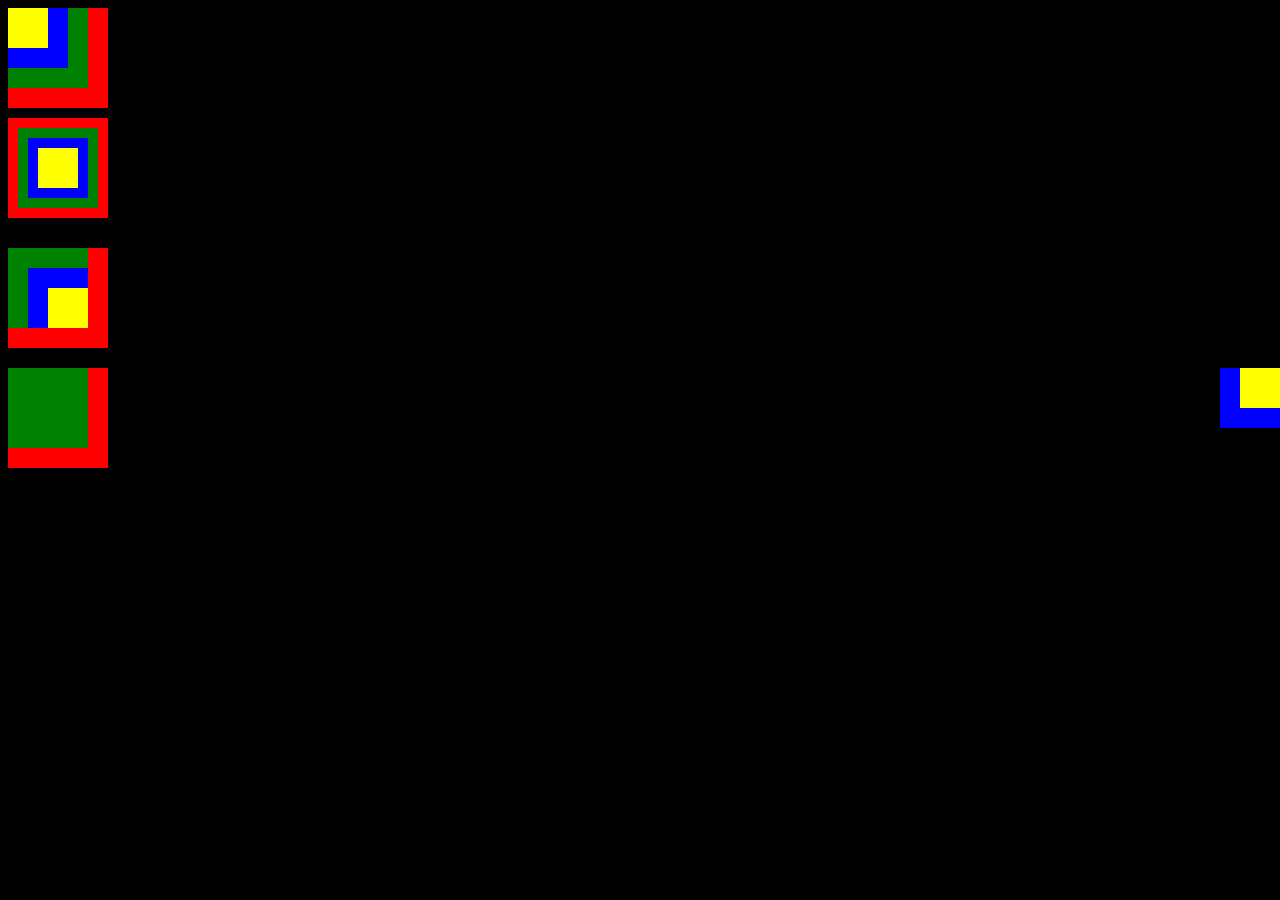
<file: Sliding Boxes/index.html>
<!DOCTYPE html>
<html lang="en">
  <head>
    <meta charset="UTF-8">
    <meta
        name="viewport"
        content="width=device-width, initial-scale=1.0"
    >
    <title>Sliding Boxes</title>

    <link
        rel="stylesheet"
        href="styles.css"
    >
  </head>
  <body>
    <div class="exercise-1">
      <div class="red">
        <div class="green">
          <div class="blue">
            <div class="yellow"></div>
          </div>
        </div>
      </div>
    </div>

    <div class="exercise-2">
      <div class="red">
        <div class="green">
          <div class="blue">
            <div class="yellow"></div>
          </div>
        </div>
      </div>
    </div>

    <div class="exercise-3">
      <div class="red">
        <div class="green">
          <div class="blue">
            <div class="yellow"></div>
          </div>
        </div>
      </div>
    </div>

    <div class="exercise-4">
      <div class="red">
        <div class="green">
          <div class="blue">
            <div class="yellow"></div>
          </div>
        </div>
      </div>
    </div>
  </body>
</html>
</file>
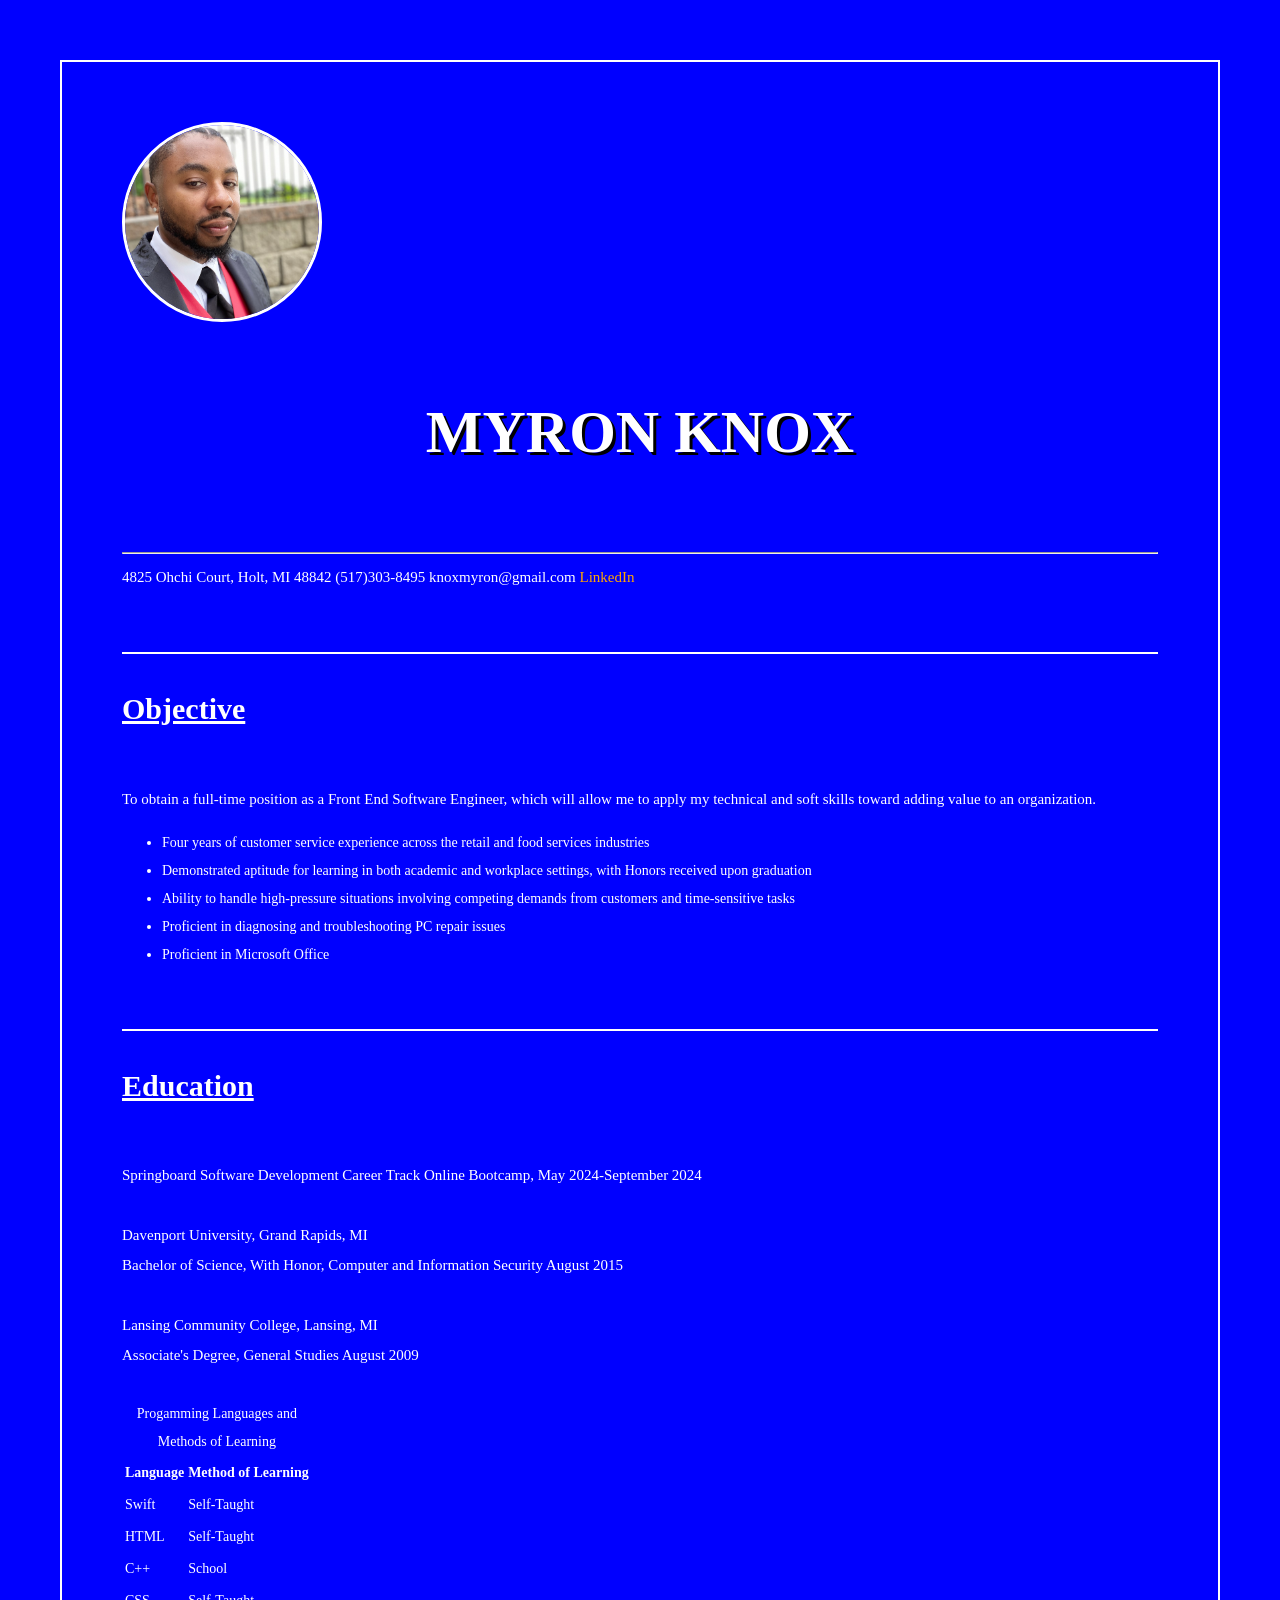
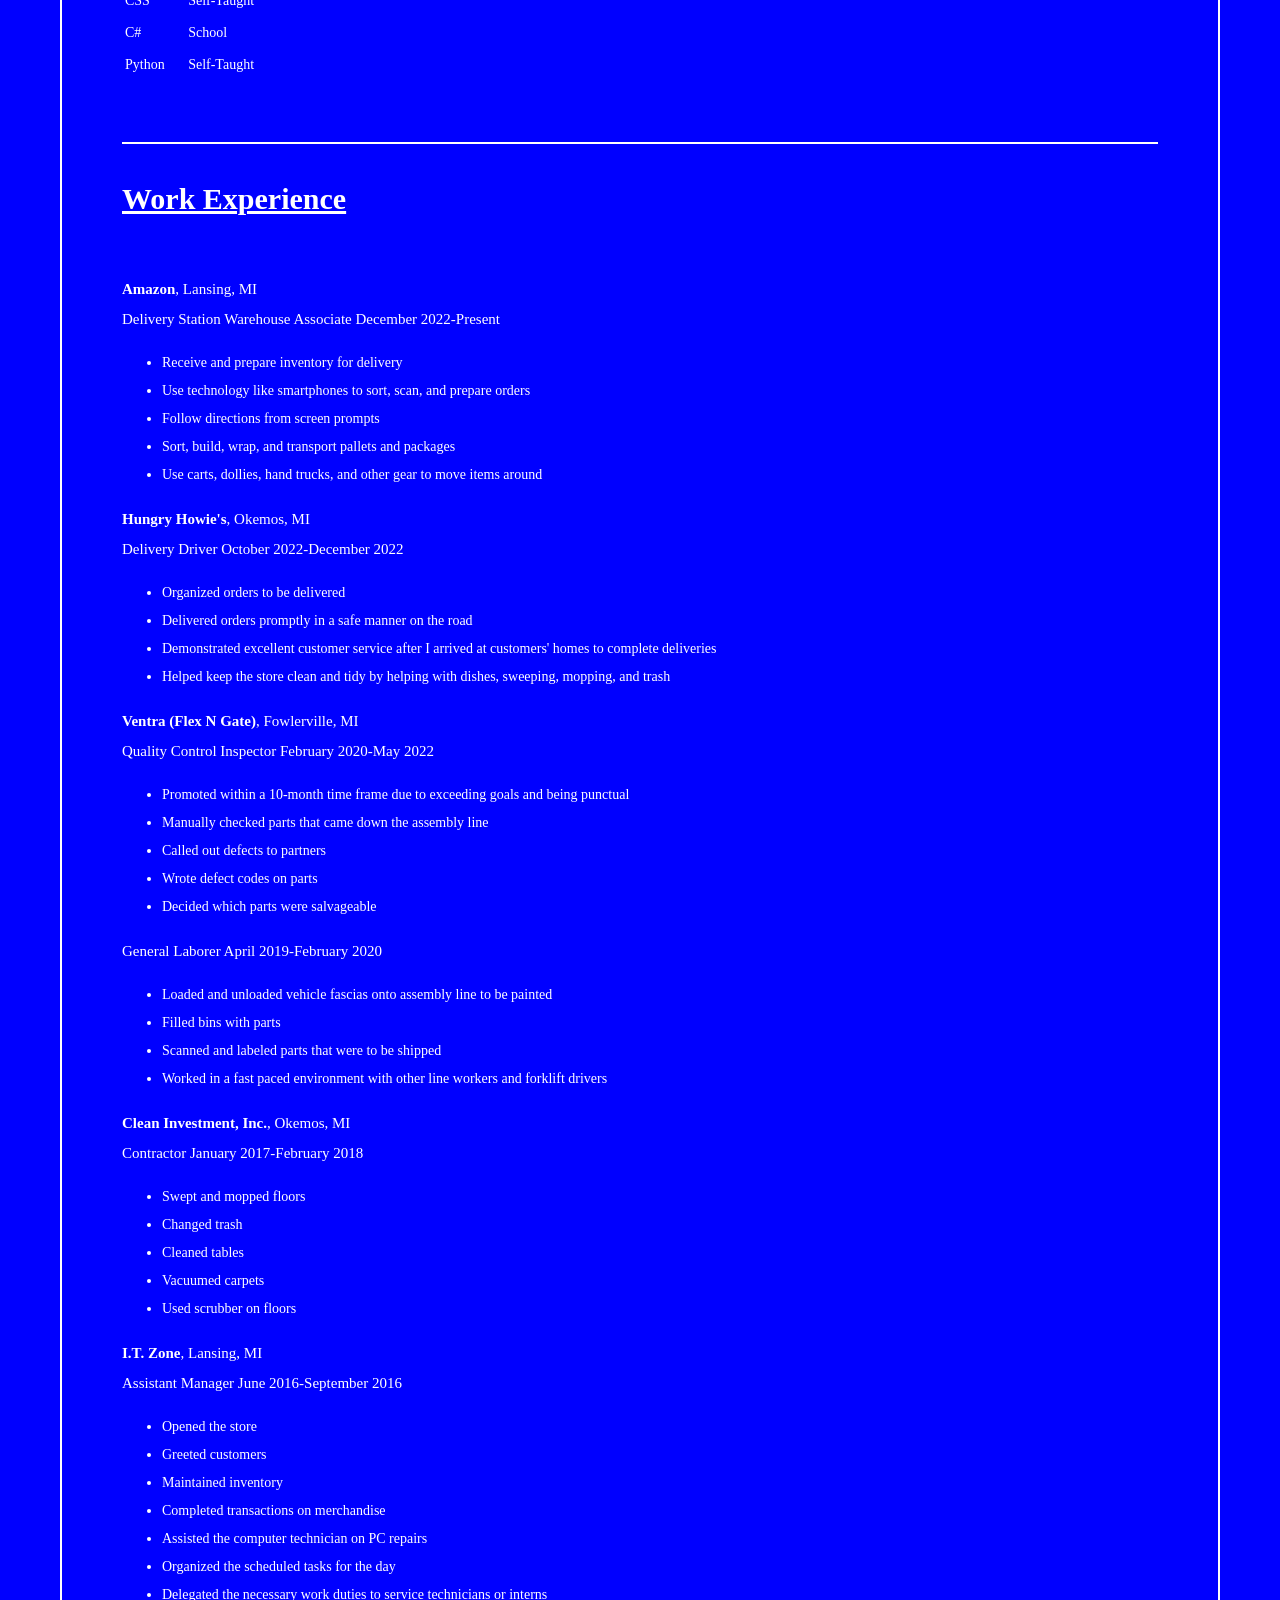
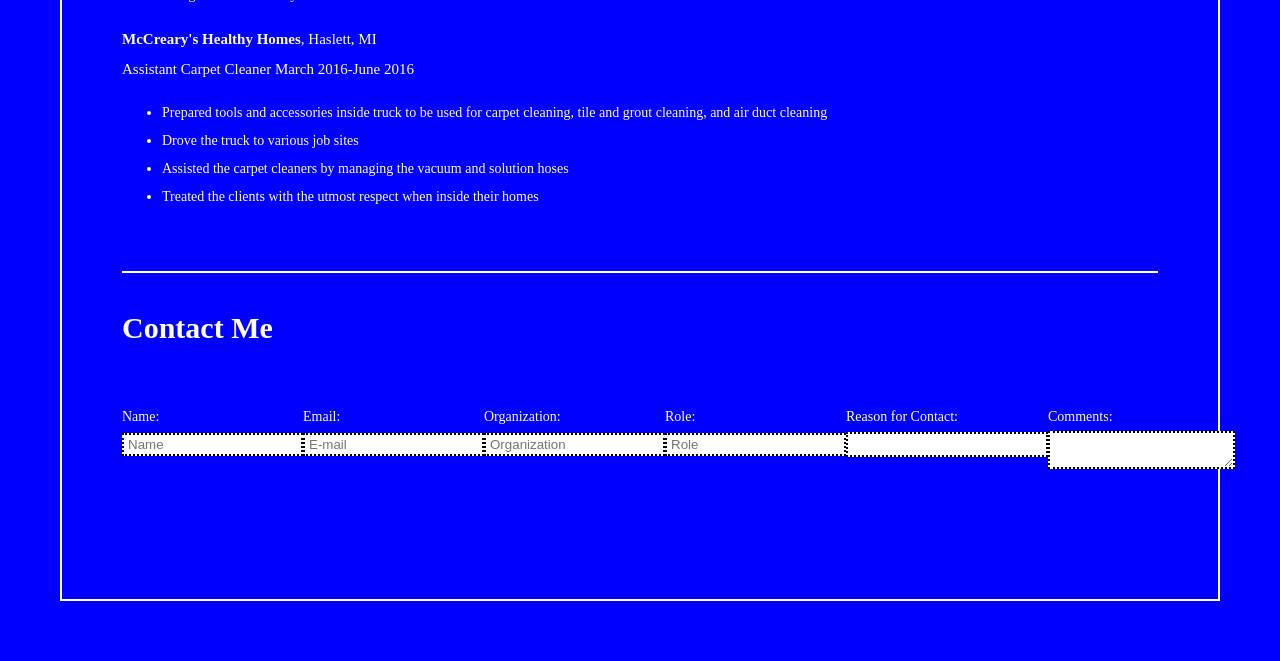
<file: Exercise_2.1/resume_form.html/resume.html>
<!DOCTYPE html>
<html lang=en>
    <head>
    <link rel="stylesheet" href="resume.css"
    </head>
    <body class="colorbackground">

<!--Insert Picture-->
<!--Begin Header after this-->
        <header>
    
<img src="IMG_0942.jpg" height="400" width="300"
class="round-image"
alt="Description">

<h1>Myron Knox</h1><hr>
<!--End Header after this-->
        </header>
4825 Ohchi Court, Holt, MI 48842 (517)303-8495 knoxmyron@gmail.com <a href="http://www.linkedin.com/in/myronknox">LinkedIn</a>
<!--Objective Section-->
        <main>
            <section>

<h2><u>Objective</u></h2>
To obtain a full-time position as a Front End Software Engineer, which will allow me to apply my technical and soft skills toward adding value to an organization.

<ul>
    <li>Four years of customer service experience across the retail and food services industries</li>
    <li>Demonstrated aptitude for learning in both academic and workplace settings, with Honors received upon graduation</li>
    <li>Ability to handle high-pressure situations involving competing demands from customers and time-sensitive tasks</li>
    <li>Proficient in diagnosing and troubleshooting PC repair issues</li>
    <li>Proficient in Microsoft Office</li>
</ul>
<!--Education Section-->
            <section>
<h2><u>Education</u></h2>
Springboard Software Development Career Track Online Bootcamp, May 2024-September 2024<br><br>

Davenport University, Grand Rapids, MI<br>
Bachelor of Science, With Honor, Computer and Information Security August 2015<br><br>

Lansing Community College, Lansing, MI<br>
Associate's Degree, General Studies August 2009<br><br>

<!--Insert a table showing program language skills-->
<table>
    <caption>Progamming Languages and Methods of Learning</caption>
    <thead>
        <tr>
            <th>Language</th>
            <th>Method of Learning</th>
         </tr>
 </thead>
 <tbody>
    <tr>
        <td>Swift</td>
        <td>Self-Taught</td>
    </tr>
    <tr>
        <td>HTML</td>
        <td>Self-Taught</td>
    </tr>
    <tr>
        <td>C++</td>
        <td>School</td>
    </tr>
    <tr>
        <td>CSS</td>
        <td>Self-Taught</td>
    </tr>
    <tr>
        <td>C#</td>
        <td>School</td>
    </tr>
    <tr>
        <td>Python</td>
        <td>Self-Taught</td>
    </tr>
 </tbody>

</table>

<!--Work Experience Section-->
                <section>
<h2><u>Work Experience</u></h2>
<b>Amazon</b>, Lansing, MI<br>
Delivery Station Warehouse Associate December 2022-Present<br>

<ul>
    <li>Receive and prepare inventory for delivery </li>
    <li>Use technology like smartphones to sort, scan, and prepare orders</li>
    <li>Follow directions from screen prompts</li> 
    <li>Sort, build, wrap, and transport pallets and packages</li>
    <li>Use carts, dollies, hand trucks, and other gear to move items around</li>
</ul>

<b>Hungry Howie's</b>, Okemos, MI<br>
Delivery Driver October 2022-December 2022<br>

<ul>
    <li>Organized orders to be delivered</li>
    <li>Delivered orders promptly in a safe manner on the road</li>
    <li>Demonstrated excellent customer service after I arrived at customers' homes to complete deliveries</li>
    <li>Helped keep the store clean and tidy by helping with dishes, sweeping, mopping, and trash</li>
</ul>


<b>Ventra (Flex N Gate)</b>, Fowlerville, MI<br>
Quality Control Inspector February 2020-May 2022<br>

<ul>
    <li>Promoted within a 10-month time frame due to exceeding goals and being punctual</li>    
    <li>Manually checked parts that came down the assembly line</li>
    <li>Called out defects to partners</li>
    <li>Wrote defect codes on parts</li> 
    <li>Decided which parts were salvageable</li>
</ul>

General Laborer April 2019-February 2020<br>

<ul>
    <li>Loaded and unloaded vehicle fascias onto assembly line to be painted</li>
    <li>Filled bins with parts</li>
    <li>Scanned and labeled parts that were to be shipped</li>
    <li>Worked in a fast paced environment with other line workers and forklift drivers</li>
</ul>

<b>Clean Investment, Inc.</b>, Okemos, MI<br>
Contractor January 2017-February 2018<br>

<ul>
    <li>Swept and mopped floors</li>
    <li>Changed trash</li>
    <li>Cleaned tables</li>
    <li>Vacuumed carpets</li>
    <li>Used scrubber on floors</li>
</ul>

<b>I.T. Zone</b>, Lansing, MI<br>
Assistant Manager June 2016-September 2016<br>

<ul>
    <li>Opened the store</li>
    <li>Greeted customers</li>
    <li>Maintained inventory</li>
    <li>Completed transactions on merchandise</li>
    <li>Assisted the computer technician on PC repairs</li>
    <li>Organized the scheduled tasks for the day</li>
    <li>Delegated the necessary work duties to service technicians or interns</li> 
</ul>


<b>McCreary's Healthy Homes</b>, Haslett, MI<br>
Assistant Carpet Cleaner March 2016-June 2016<br>

<ul>
    <li>Prepared tools and accessories inside truck to be used for carpet cleaning, tile and grout cleaning, and air duct cleaning</li> 
    <li>Drove the truck to various job sites</li> 
    <li>Assisted the carpet cleaners by managing the vacuum and solution hoses</li> 
    <li>Treated the clients with the utmost respect when inside their homes</li>
</ul>

<!--Insert a form with form, label, input, textarea, button-->
<!--Use placeholder and required attritbutes-->
<!--Use # for submission of form-->
<!--Use comments to describe different sections of form-->

                <section>
<h2><b>Contact Me</h2></b>
<form class="contactform">
    <label>Name:<input type="name"  placeholder="Name" name="Name" required></label><br><br>
    <label>Email:<input type="email" placeholder="E-mail" name="email" required></label><br><br>
    <label>Organization:<input type="name"  placeholder="Organization" name="organization" required></label><br><br>
    <label>Role:<input type="name"  placeholder="Role" name="role" required></label><br><br>
    <label>Reason for Contact:
        <select>
            <option>--Please Choose an Option--</option>
            <option>Job Interview</option>
            <option>Job Offer</option>
        </select></label><br><br>

   <label>Comments:<textarea name="essay"></textarea></label>
</form>
                </section>
                </section>
                </section>
                </section>
            </main>
        </body>
</html>
</file>
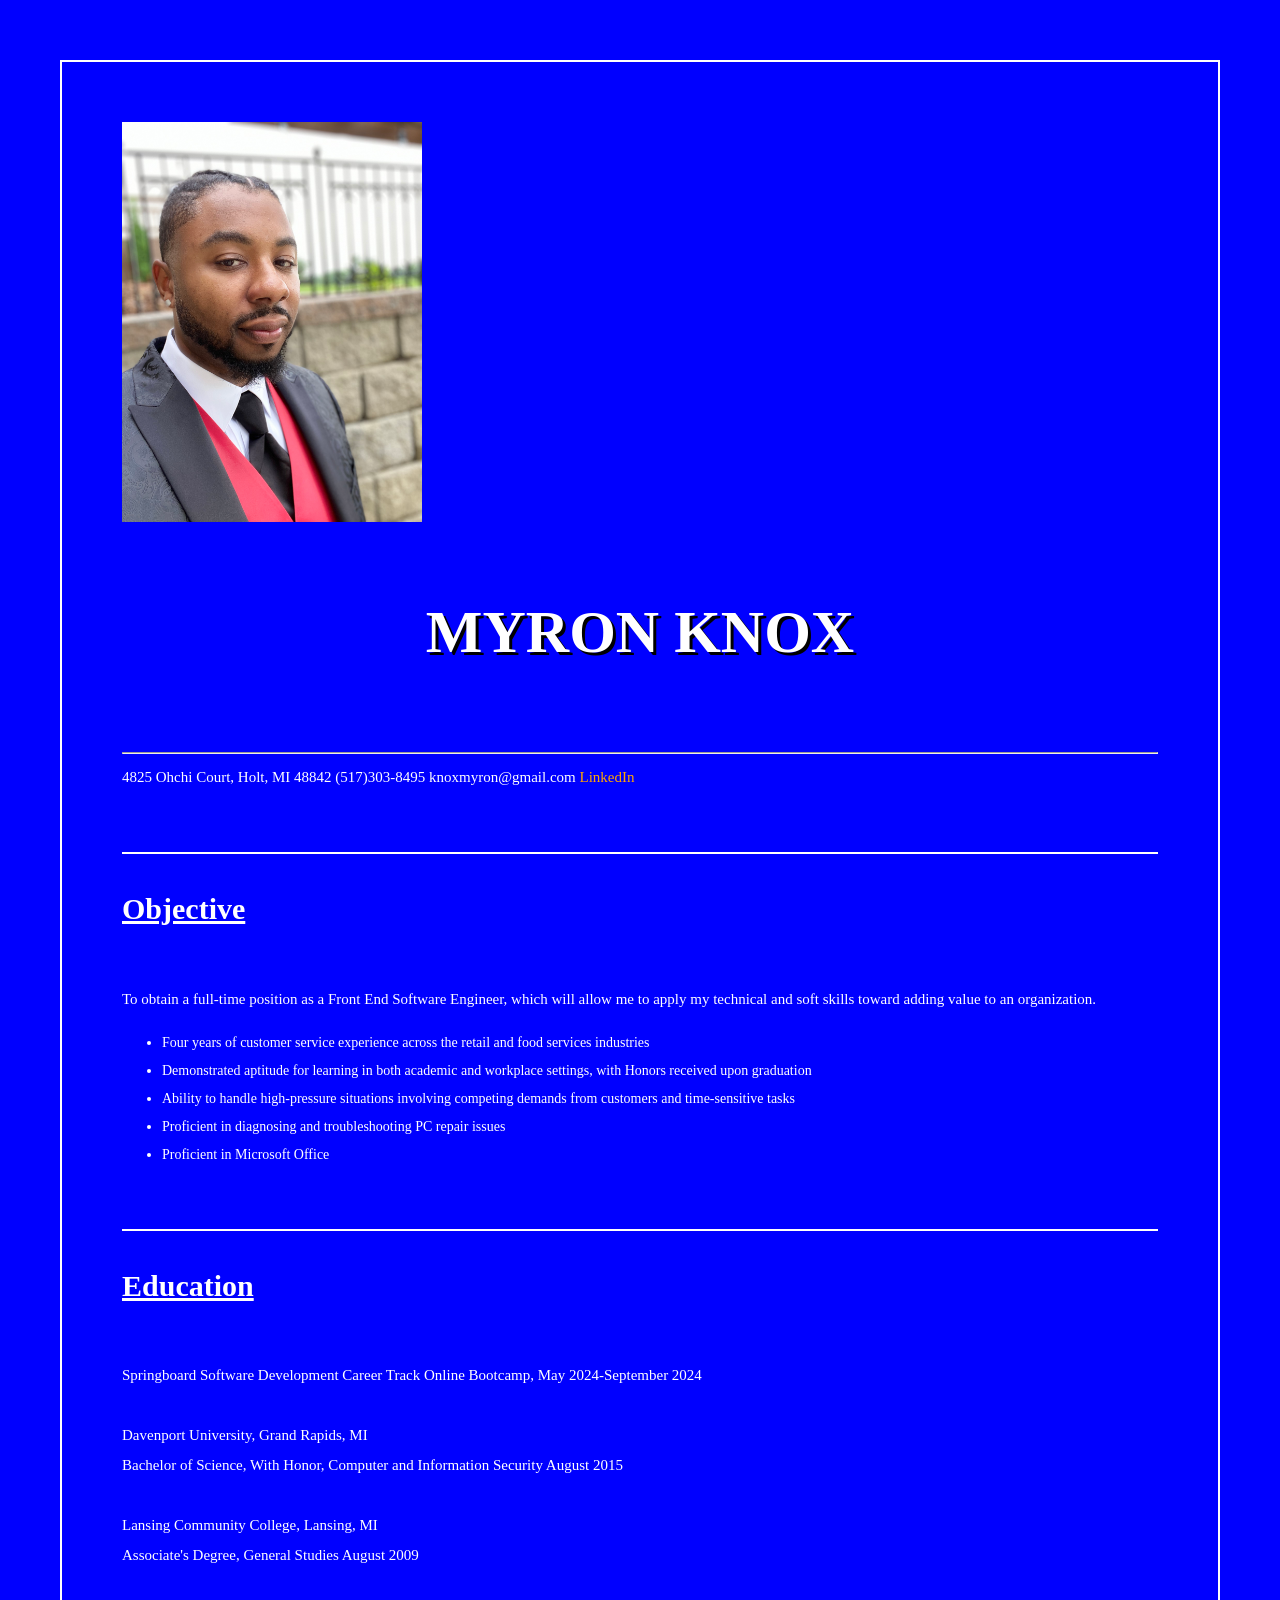
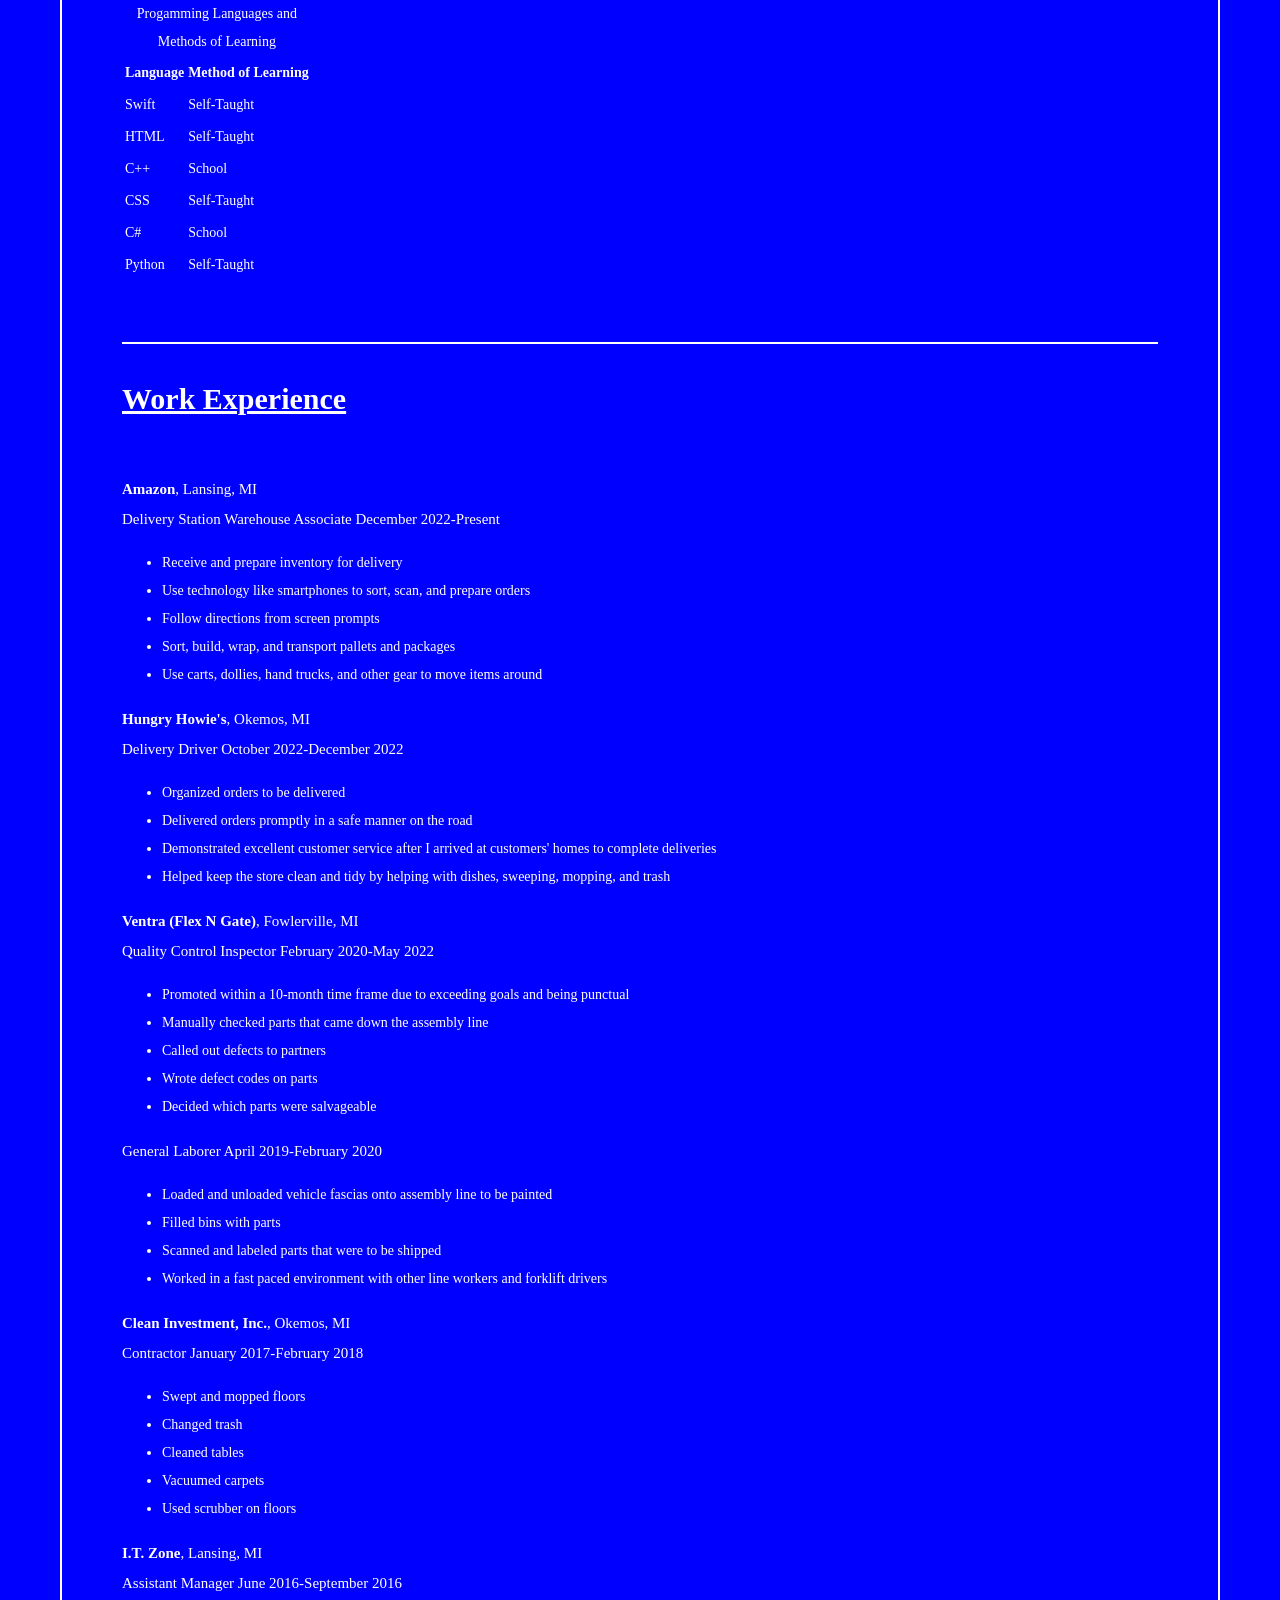
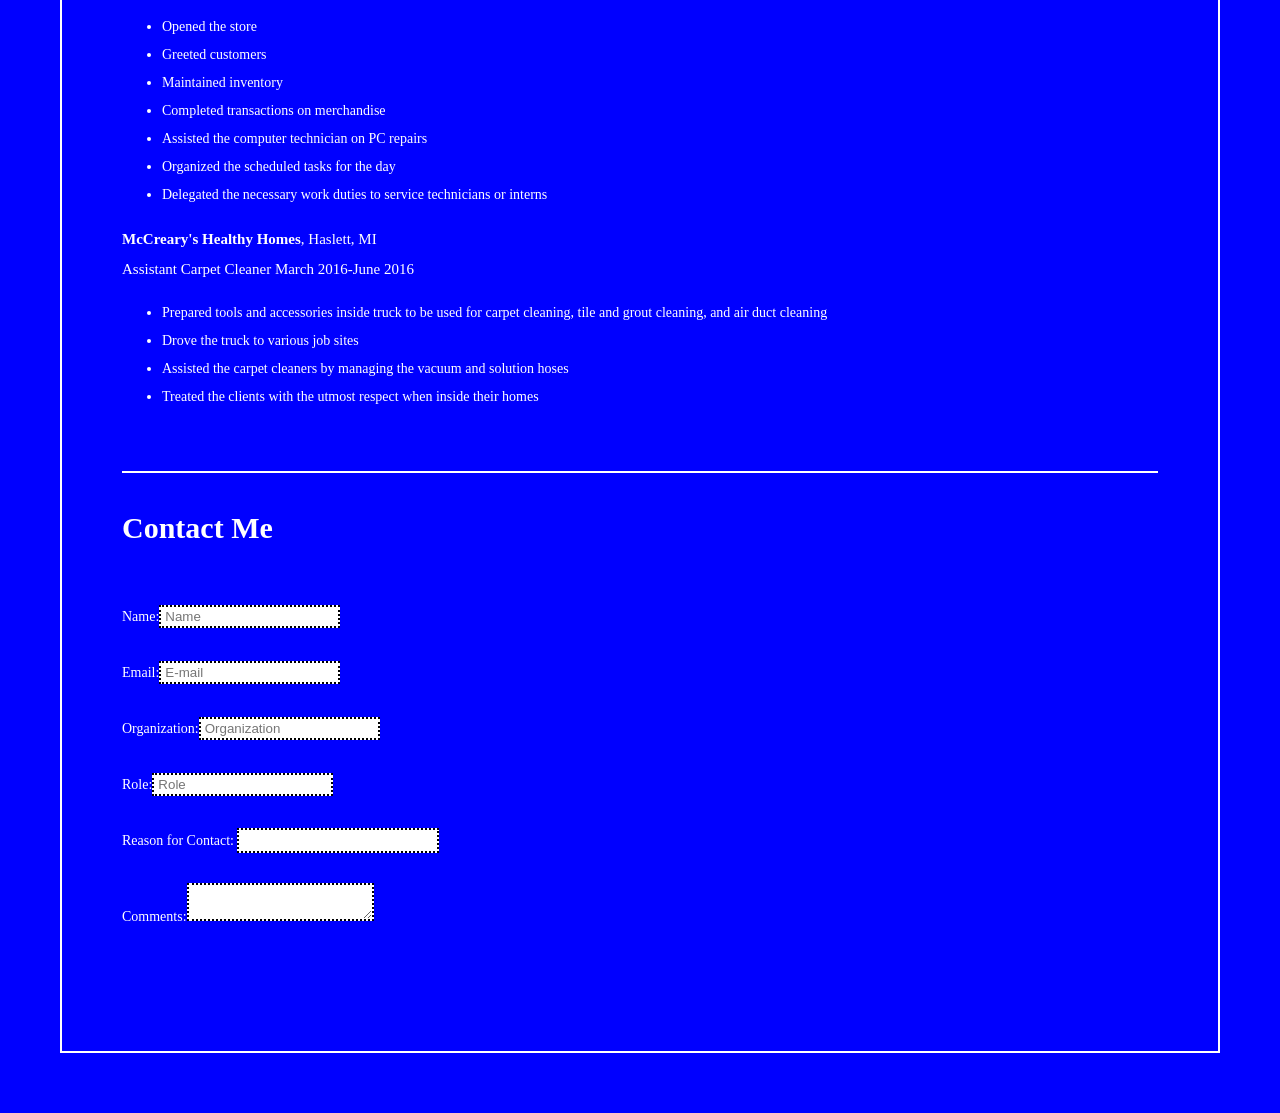
<file: Exercise_2.1/resume_form.html/resume_font.html>
<!DOCTYPE html>
<html lang=en>
    <head>
    <link rel="stylesheet" href="resume.css"
    </head>
    <body>

<!--Insert Picture-->
<!--Begin Header after this-->
        <header>
    
<img src="IMG_0942.jpg" height="400" width="300">

<h1>Myron Knox</h1><hr>
<!--End Header after this-->
        </header>
4825 Ohchi Court, Holt, MI 48842 (517)303-8495 knoxmyron@gmail.com <a href="http://www.linkedin.com/in/myronknox">LinkedIn</a>
<!--Objective Section-->
        <main>
            <section>

<h2><u>Objective</u></h2>
To obtain a full-time position as a Front End Software Engineer, which will allow me to apply my technical and soft skills toward adding value to an organization.

<ul>
    <li>Four years of customer service experience across the retail and food services industries</li>
    <li>Demonstrated aptitude for learning in both academic and workplace settings, with Honors received upon graduation</li>
    <li>Ability to handle high-pressure situations involving competing demands from customers and time-sensitive tasks</li>
    <li>Proficient in diagnosing and troubleshooting PC repair issues</li>
    <li>Proficient in Microsoft Office</li>
</ul>
<!--Education Section-->
            <section>
<h2><u>Education</u></h2>
Springboard Software Development Career Track Online Bootcamp, May 2024-September 2024<br><br>

Davenport University, Grand Rapids, MI<br>
Bachelor of Science, With Honor, Computer and Information Security August 2015<br><br>

Lansing Community College, Lansing, MI<br>
Associate's Degree, General Studies August 2009<br><br>

<!--Insert a table showing program language skills-->
<table>
    <caption>Progamming Languages and Methods of Learning</caption>
    <thead>
        <tr>
            <th>Language</th>
            <th>Method of Learning</th>
         </tr>
 </thead>
 <tbody>
    <tr>
        <td>Swift</td>
        <td>Self-Taught</td>
    </tr>
    <tr>
        <td>HTML</td>
        <td>Self-Taught</td>
    </tr>
    <tr>
        <td>C++</td>
        <td>School</td>
    </tr>
    <tr>
        <td>CSS</td>
        <td>Self-Taught</td>
    </tr>
    <tr>
        <td>C#</td>
        <td>School</td>
    </tr>
    <tr>
        <td>Python</td>
        <td>Self-Taught</td>
    </tr>
 </tbody>

</table>

<!--Work Experience Section-->
                <section>
<h2><u>Work Experience</u></h2>
<b>Amazon</b>, Lansing, MI<br>
Delivery Station Warehouse Associate December 2022-Present<br>

<ul>
    <li>Receive and prepare inventory for delivery </li>
    <li>Use technology like smartphones to sort, scan, and prepare orders</li>
    <li>Follow directions from screen prompts</li> 
    <li>Sort, build, wrap, and transport pallets and packages</li>
    <li>Use carts, dollies, hand trucks, and other gear to move items around</li>
</ul>

<b>Hungry Howie's</b>, Okemos, MI<br>
Delivery Driver October 2022-December 2022<br>

<ul>
    <li>Organized orders to be delivered</li>
    <li>Delivered orders promptly in a safe manner on the road</li>
    <li>Demonstrated excellent customer service after I arrived at customers' homes to complete deliveries</li>
    <li>Helped keep the store clean and tidy by helping with dishes, sweeping, mopping, and trash</li>
</ul>


<b>Ventra (Flex N Gate)</b>, Fowlerville, MI<br>
Quality Control Inspector February 2020-May 2022<br>

<ul>
    <li>Promoted within a 10-month time frame due to exceeding goals and being punctual</li>    
    <li>Manually checked parts that came down the assembly line</li>
    <li>Called out defects to partners</li>
    <li>Wrote defect codes on parts</li> 
    <li>Decided which parts were salvageable</li>
</ul>

General Laborer April 2019-February 2020<br>

<ul>
    <li>Loaded and unloaded vehicle fascias onto assembly line to be painted</li>
    <li>Filled bins with parts</li>
    <li>Scanned and labeled parts that were to be shipped</li>
    <li>Worked in a fast paced environment with other line workers and forklift drivers</li>
</ul>

<b>Clean Investment, Inc.</b>, Okemos, MI<br>
Contractor January 2017-February 2018<br>

<ul>
    <li>Swept and mopped floors</li>
    <li>Changed trash</li>
    <li>Cleaned tables</li>
    <li>Vacuumed carpets</li>
    <li>Used scrubber on floors</li>
</ul>

<b>I.T. Zone</b>, Lansing, MI<br>
Assistant Manager June 2016-September 2016<br>

<ul>
    <li>Opened the store</li>
    <li>Greeted customers</li>
    <li>Maintained inventory</li>
    <li>Completed transactions on merchandise</li>
    <li>Assisted the computer technician on PC repairs</li>
    <li>Organized the scheduled tasks for the day</li>
    <li>Delegated the necessary work duties to service technicians or interns</li> 
</ul>


<b>McCreary's Healthy Homes</b>, Haslett, MI<br>
Assistant Carpet Cleaner March 2016-June 2016<br>

<ul>
    <li>Prepared tools and accessories inside truck to be used for carpet cleaning, tile and grout cleaning, and air duct cleaning</li> 
    <li>Drove the truck to various job sites</li> 
    <li>Assisted the carpet cleaners by managing the vacuum and solution hoses</li> 
    <li>Treated the clients with the utmost respect when inside their homes</li>
</ul>

<!--Insert a form with form, label, input, textarea, button-->
<!--Use placeholder and required attritbutes-->
<!--Use # for submission of form-->
<!--Use comments to describe different sections of form-->

                <section>
<h2><b>Contact Me</h2></b>
<form>
    <label>Name:<input type="name"  placeholder="Name" name="Name" required></label><br><br>
    <label>Email:<input type="email" placeholder="E-mail" name="email" required></label><br><br>
    <label>Organization:<input type="name"  placeholder="Organization" name="organization" required></label><br><br>
    <label>Role:<input type="name"  placeholder="Role" name="role" required></label><br><br>
    <label>Reason for Contact:
        <select>
            <option>--Please Choose an Option--</option>
            <option>Job Interview</option>
            <option>Job Offer</option>
        </select></label><br><br>

   <label>Comments:<textarea name="essay"></textarea></label>
</form>
                </section>
                </section>
                </section>
                </section>
            </main>
        </body>
</html>
</file>
<file: Sliding Boxes/styles.css>
body
{
  box-sizing: border-box;
  background-color: black;
}

.red
{
  width: 100px;
  height: 100px;
  background-color: red;
}

.green
{
  width: 80px;
  height: 80px;
  background-color: green;
}

.blue
{
  width: 60px;
  height: 60px;
  background-color: blue;
}

.yellow
{
  width: 40px;
  height: 40px;
  background-color: yellow;
}

.exercise-1,
.exercise-2,
.exercise-3,
.exercise-4
{
  position: relative;
}

.exercise-1 div,
.exercise-2 div,
.exercise-3 div,
.exercise-4 div
{
  position: absolute;
}

/* Exercise 2 */

.exercise-2
{
  top: 110px;
}

.exercise-2 .green,
.exercise-2 .blue,
.exercise-2 .yellow
{
    top: 10px;
    left: 10px;
}

/* Exercise 3 */

.exercise-3
{
  top: 240px;

}

.exercise-3 .green
{
  position: relative;
}

.exercise-3 .blue,
.exercise-3 .yellow
{
  position: absolute;
  right: 0;
  bottom: 0;
}

/* Exercise 4 */

.exercise-4
{
  top: 360px;
}

.exercise-4 .blue
{
  position: fixed;
  right: 0;
}

.exercise-4 .yellow
{
  right: 0;
}
</file>
<file: Exercise_2.1/resume_form.html/resume.css>
*{
    box-sizing:border-box;
}

html {
    font-size: 20px;
}

body {

    background-color:blue;
    font-family: Georgia, 'Times New Roman', Times, serif;
    font-size: 15px;
    color: #FFFFFF;
    line-height: 2;
    margin: 3rem;
    padding: 3rem;
    border: 2px solid white;
    
}

/*Changed the background color to blue*/
/*Changed the font family to Georgia*/
/*Changed the font size to 15 pixels*/
/*Increased the line height*/
a {
    color: orange;
}
/*This changed the link color to orange*/
a {
    text-decoration: none;
}

h1 {
    transition: font-size 1s;
    text-align: center;
    font-weight: 800;
    font-size: 3rem;
    font-family: Georgia, 'Times New Roman', Times, serif;
    text-shadow: 3px 3px black;
    text-transform: uppercase
    
    
}

h1:hover{
    color: yellow;
    font-size: 4em;
}
/*Changed the font color when hover over name
/*This changed the h1 font size to 3 times the regular font*/
/*I akso changed the font family of my h1*/


h2 {
    font-size: 1.5rem;
}
/*This font size is half the size of the h1 font size*/

h1, h2
{
padding-bottom: 1rem;
}

p, li, table, form
{
    font-size: .7rem;
}

main section,
footer section
{
    margin: 3rem 0;
    border-top: 2px solid #FFFFFF;
}
/*Separated sections with margins which will create collapsing margins*/

form input,
form textarea,
form select
{
    padding: 0.1rem 0.2rem;
    color:#FFFFFF;
    border: 2px dotted black;
    background-color: white;
}

form fieldset
{
    border: none;
}
form button
{
    padding: 0.4rem 1 rem;
    color:#FFFFFF;
    border: 2px solid black;
    background-color:#FFFFFF;
}

/*TRYING TO CAPTURE SAME LOOK AND FEEL AS THE REST*/

form input,
form textarea
{
    outline: none;
}
/*Removed outlies from the form elements*/

.round-image
{
    width:200px;
    height:200px;
    border:3px solid white ;
    border-radius:50%;
    object-fit: cover;
}

.contactform 
{
    display: flex;
    justify-content: space-evenly;
    align-items: flex-start;    


}

@media (max-width: 480px) {
    body{
        background-color: red;
    }
}
</file>
